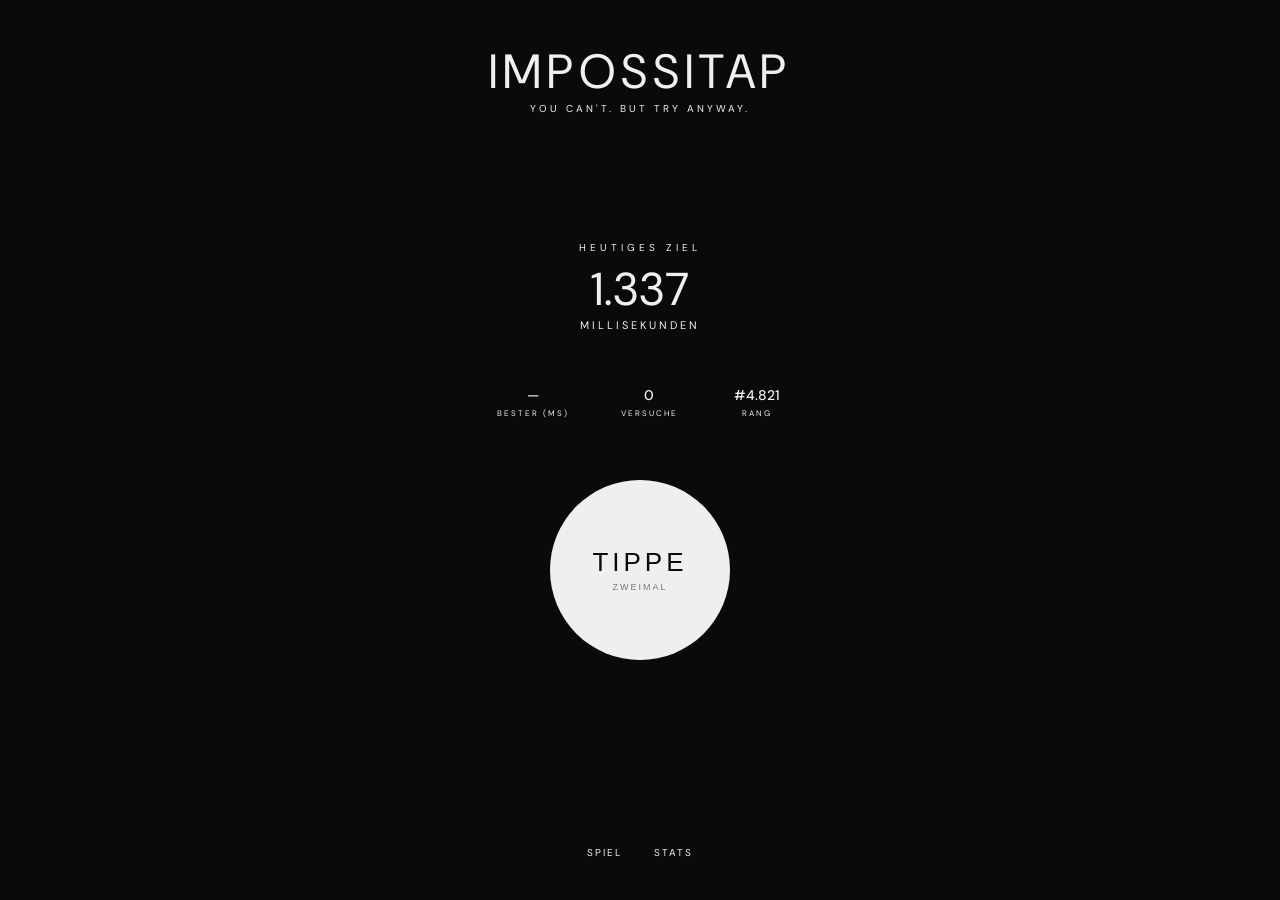
<file: index.html>
<!DOCTYPE html>

<html lang="de">
<head>
<meta charset="UTF-8">
<meta name="viewport" content="width=device-width, initial-scale=1.0, maximum-scale=1.0, user-scalable=no">
<title>ImpossiTap</title>
<link href="https://fonts.googleapis.com/css2?family=DM+Mono:wght@300;400;500&family=Bebas+Neue&family=DM+Sans:wght@300;400;500&display=swap" rel="stylesheet">
<style>
  *, *::before, *::after { box-sizing: border-box; margin: 0; padding: 0; }
  :root {
    --bg: #0a0a0a; --surface: #141414; --border: #222;
    --accent: #c8f55a; --accent2: #f55a5a;
    --text: #f0f0f0; --muted: #555;
    --mono: 'DM Mono', monospace;
    --display: 'Bebas Neue', cursive;
    --body: 'DM Sans', sans-serif;
  }
  html, body {
    width: 100%; height: 100%;
    background: var(--bg); color: var(--text);
    font-family: var(--body); overflow: hidden;
    -webkit-tap-highlight-color: transparent; user-select: none;
  }
  .screen {
    position: absolute; inset: 0;
    display: flex; flex-direction: column;
    align-items: center; justify-content: center;
    opacity: 0; pointer-events: none;
    transition: opacity 0.4s ease; padding: 32px 24px;
  }
  .screen.active { opacity: 1; pointer-events: all; }

/* HOME */
.home-header { position: absolute; top: 48px; left: 0; right: 0; text-align: center; }
.app-name { font-family: var(–display); font-size: 48px; letter-spacing: 6px; line-height: 1; }
.app-tagline { font-family: var(–mono); font-size: 10px; color: var(–muted); letter-spacing: 3px; margin-top: 6px; text-transform: uppercase; }

.target-display { text-align: center; margin-bottom: 40px; }
.target-label { font-family: var(–mono); font-size: 10px; color: var(–muted); letter-spacing: 4px; text-transform: uppercase; margin-bottom: 12px; }
.target-time { font-family: var(–display); font-size: 46px; color: var(–accent); line-height: 1; letter-spacing: 1px; }
.target-unit { font-family: var(–mono); font-size: 11px; color: var(–muted); letter-spacing: 3px; margin-top: 6px; text-transform: uppercase; }

.home-stats { display: flex; gap: 16px; margin-bottom: 48px; }
.stat-box { background: var(–surface); border: 1px solid var(–border); padding: 14px 18px; text-align: center; min-width: 90px; }
.stat-val { font-family: var(–mono); font-size: 14px; color: var(–text); font-weight: 500; }
.stat-lbl { font-family: var(–mono); font-size: 8px; color: var(–muted); letter-spacing: 2px; text-transform: uppercase; margin-top: 4px; }

.play-btn {
width: 180px; height: 180px; border-radius: 50%;
background: var(–accent); border: none; cursor: pointer;
display: flex; flex-direction: column; align-items: center; justify-content: center; gap: 4px;
transition: transform 0.15s ease; animation: pulse 3s ease-in-out infinite;
}
.play-btn:active { transform: scale(0.95); }
.play-btn-text { font-family: var(–display); font-size: 26px; color: #0a0a0a; letter-spacing: 4px; }
.play-btn-sub { font-family: var(–mono); font-size: 9px; color: rgba(0,0,0,0.5); letter-spacing: 2px; text-transform: uppercase; }
@keyframes pulse {
0%,100% { box-shadow: 0 0 60px rgba(200,245,90,0.2); }
50% { box-shadow: 0 0 100px rgba(200,245,90,0.45); }
}

.nav-tabs { position: absolute; bottom: 32px; display: flex; gap: 32px; }
.nav-tab { font-family: var(–mono); font-size: 10px; letter-spacing: 2px; color: var(–muted); cursor: pointer; text-transform: uppercase; padding: 8px 0; border-bottom: 1px solid transparent; transition: color 0.2s, border-color 0.2s; }
.nav-tab.active-tab { color: var(–accent); border-color: var(–accent); }

/* GAME */
#game { background: #000; cursor: pointer; }
.game-instruction { font-family: var(–mono); font-size: 11px; letter-spacing: 4px; color: var(–muted); text-transform: uppercase; margin-bottom: 24px; }
.timer-display { font-family: var(–display); font-size: 64px; color: var(–text); line-height: 1; transition: color 0.1s; text-align: center; letter-spacing: 1px; }
.timer-display.running { color: var(–accent); }
.timer-unit { font-family: var(–mono); font-size: 10px; color: var(–muted); letter-spacing: 3px; text-transform: uppercase; margin-top: 8px; text-align: center; }
.game-target-hint { font-family: var(–mono); font-size: 10px; color: var(–muted); letter-spacing: 2px; margin-top: 28px; }
.tap-rings { position: absolute; inset: 0; pointer-events: none; overflow: hidden; }
.ring {
position: absolute; border-radius: 50%; border: 1px solid var(–accent);
opacity: 0; transform: translate(-50%,-50%) scale(0);
animation: ringOut 0.8s ease-out forwards;
}
@keyframes ringOut {
0% { opacity: 0.6; transform: translate(-50%,-50%) scale(0); }
100% { opacity: 0; transform: translate(-50%,-50%) scale(4); }
}

/* RESULT */
#result { background: var(–bg); gap: 0; }
.result-header { font-family: var(–mono); font-size: 10px; letter-spacing: 4px; color: var(–muted); text-transform: uppercase; margin-bottom: 20px; }
.result-grade { font-family: var(–display); font-size: 60px; letter-spacing: 4px; margin-bottom: 6px; text-align: center; }
.result-grade.legendary { color: var(–accent); }
.result-grade.good { color: #5af5c8; }
.result-grade.ok { color: #f5c85a; }
.result-grade.bad { color: var(–accent2); }
.result-emoji { font-size: 28px; margin-bottom: 24px; }

.result-comparison { display: flex; align-items: center; gap: 16px; margin-bottom: 28px; width: 100%; max-width: 340px; }
.res-col { flex: 1; text-align: center; background: var(–surface); border: 1px solid var(–border); padding: 14px 8px; }
.res-col-label { font-family: var(–mono); font-size: 8px; color: var(–muted); letter-spacing: 2px; text-transform: uppercase; margin-bottom: 6px; }
.res-col-val { font-family: var(–display); font-size: 22px; letter-spacing: 1px; }
.res-col-unit { font-family: var(–mono); font-size: 8px; color: var(–muted); letter-spacing: 1px; margin-top: 2px; }
.res-col-val.highlight { color: var(–accent); }
.res-vs { font-family: var(–mono); font-size: 11px; color: var(–muted); flex-shrink: 0; }

.deviation-bar { width: 100%; max-width: 340px; margin-bottom: 24px; }
.dev-label { font-family: var(–mono); font-size: 8px; color: var(–muted); letter-spacing: 1px; text-transform: uppercase; margin-bottom: 8px; display: flex; justify-content: space-between; }
.dev-track { height: 4px; background: var(–border); position: relative; }
.dev-mark { position: absolute; top: -6px; width: 2px; height: 16px; background: var(–muted); left: 50%; transform: translateX(-50%); }
.dev-indicator { position: absolute; top: -8px; width: 20px; height: 20px; border-radius: 50%; background: var(–accent); transform: translateX(-50%); transition: left 0.6s cubic-bezier(0.34,1.56,0.64,1); left: 50%; }

.result-rank { font-family: var(–mono); font-size: 11px; color: var(–muted); margin-bottom: 28px; text-align: center; }
.result-rank span { color: var(–text); }

.result-btns { display: flex; gap: 12px; width: 100%; max-width: 340px; }
.btn-primary { flex: 2; background: var(–accent); color: #000; border: none; padding: 18px; font-family: var(–display); font-size: 20px; letter-spacing: 3px; cursor: pointer; }
.btn-primary:active { opacity: 0.8; }
.btn-secondary { flex: 1; background: transparent; color: var(–text); border: 1px solid var(–border); padding: 18px; font-family: var(–mono); font-size: 10px; letter-spacing: 2px; cursor: pointer; text-transform: uppercase; }
.btn-secondary:active { border-color: var(–accent); }

/* STATS */
#stats { background: var(–bg); padding-top: 80px; }
.stats-title { font-family: var(–display); font-size: 40px; letter-spacing: 4px; margin-bottom: 28px; align-self: flex-start; padding-left: 4px; }
.stats-grid { display: grid; grid-template-columns: 1fr 1fr; gap: 12px; width: 100%; max-width: 360px; margin-bottom: 28px; }
.stats-card { background: var(–surface); border: 1px solid var(–border); padding: 18px 16px; }
.stats-card-val { font-family: var(–display); font-size: 28px; color: var(–accent); letter-spacing: 1px; }
.stats-card-lbl { font-family: var(–mono); font-size: 9px; color: var(–muted); letter-spacing: 2px; text-transform: uppercase; margin-top: 4px; }
.chart-container { width: 100%; max-width: 360px; background: var(–surface); border: 1px solid var(–border); padding: 20px; margin-bottom: 24px; }
.chart-title { font-family: var(–mono); font-size: 9px; color: var(–muted); letter-spacing: 3px; text-transform: uppercase; margin-bottom: 16px; }
.chart-svg { width: 100%; overflow: visible; }
.back-btn { font-family: var(–mono); font-size: 10px; letter-spacing: 3px; color: var(–muted); cursor: pointer; text-transform: uppercase; background: none; border: none; padding: 8px; position: absolute; top: 48px; left: 24px; }

body::after {
content: ‘’; position: fixed; inset: 0;
background-image: url(“data:image/svg+xml,%3Csvg viewBox=‘0 0 256 256’ xmlns=‘http://www.w3.org/2000/svg’%3E%3Cfilter id=‘noise’%3E%3CfeTurbulence type=‘fractalNoise’ baseFrequency=‘0.9’ numOctaves=‘4’ stitchTiles=‘stitch’/%3E%3C/filter%3E%3Crect width=‘100%25’ height=‘100%25’ filter=‘url(%23noise)’ opacity=‘0.04’/%3E%3C/svg%3E”);
pointer-events: none; opacity: 0.4; z-index: 999;
}
</style>

</head>
<body>

<!-- HOME -->

<div class="screen active" id="home">
  <div class="home-header">
    <div class="app-name">IMPOSSITAP</div>
    <div class="app-tagline">You can't. But try anyway.</div>
  </div>
  <div class="target-display">
    <div class="target-label">Heutiges Ziel</div>
    <div class="target-time">1.337</div>
    <div class="target-unit">Millisekunden</div>
  </div>
  <div class="home-stats">
    <div class="stat-box">
      <div class="stat-val" id="best-stat">—</div>
      <div class="stat-lbl">Bester (ms)</div>
    </div>
    <div class="stat-box">
      <div class="stat-val" id="tries-stat">0</div>
      <div class="stat-lbl">Versuche</div>
    </div>
    <div class="stat-box">
      <div class="stat-val">#4.821</div>
      <div class="stat-lbl">Rang</div>
    </div>
  </div>
  <button class="play-btn" onclick="showScreen('game'); startGame()">
    <div class="play-btn-text">TIPPE</div>
    <div class="play-btn-sub">zweimal</div>
  </button>
  <div class="nav-tabs">
    <div class="nav-tab active-tab" onclick="showScreen('home')">Spiel</div>
    <div class="nav-tab" onclick="showScreen('stats')">Stats</div>
  </div>
</div>

<!-- GAME -->

<div class="screen" id="game" onclick="handleGameTap(event)">
  <div class="tap-rings" id="rings"></div>
  <div class="game-instruction" id="game-instruction">Tippe zum Starten</div>
  <div class="timer-display" id="timer-display">0</div>
  <div class="timer-unit">Millisekunden</div>
  <div class="game-target-hint">Ziel: 1.337 ms</div>
</div>

<!-- RESULT -->

<div class="screen" id="result">
  <div class="result-header">Ergebnis</div>
  <div class="result-grade" id="result-grade">UNMÖGLICH</div>
  <div class="result-emoji" id="result-emoji">🏆</div>
  <div class="result-comparison">
    <div class="res-col">
      <div class="res-col-label">Deine Zeit</div>
      <div class="res-col-val highlight" id="your-time">—</div>
      <div class="res-col-unit">ns</div>
    </div>
    <div class="res-vs">vs</div>
    <div class="res-col">
      <div class="res-col-label">Ziel</div>
      <div class="res-col-val">1.337</div>
      <div class="res-col-unit">ns</div>
    </div>
  </div>
  <div class="deviation-bar">
    <div class="dev-label">
      <span>Zu früh</span>
      <span id="dev-text">—</span>
      <span>Zu spät</span>
    </div>
    <div class="dev-track">
      <div class="dev-mark"></div>
      <div class="dev-indicator" id="dev-indicator"></div>
    </div>
  </div>
  <div class="result-rank">Besser als <span id="rank-pct">—</span> der Welt heute</div>
  <div class="result-btns">
    <button class="btn-primary" onclick="showScreen('game'); startGame()">NOCHMAL</button>
    <button class="btn-secondary" onclick="showScreen('home')">Home</button>
  </div>
</div>

<!-- STATS -->

<div class="screen" id="stats">
  <button class="back-btn" onclick="showScreen('home')">← Zurück</button>
  <div class="stats-title">DEINE STATS</div>
  <div class="stats-grid">
    <div class="stats-card">
      <div class="stats-card-val" id="stat-best">—</div>
      <div class="stats-card-lbl">Bester heute</div>
    </div>
    <div class="stats-card">
      <div class="stats-card-val" id="stat-tries2">0</div>
      <div class="stats-card-lbl">Versuche heute</div>
    </div>
    <div class="stats-card">
      <div class="stats-card-val">#4.821</div>
      <div class="stats-card-lbl">Weltrang</div>
    </div>
    <div class="stats-card">
      <div class="stats-card-val">7</div>
      <div class="stats-card-lbl">Tage Streak 🔥</div>
    </div>
  </div>
  <div class="chart-container">
    <div class="chart-title">Abweichung – letzte Versuche (ms)</div>
    <svg class="chart-svg" height="80" viewBox="0 0 320 80" id="chart-svg"></svg>
  </div>
</div>

<script>
  const TARGET_MS = 1337;

  let gameState = 'idle';
  let startTime = null;
  let timerRAF = null;
  let tries = 0;
  let bestDev = null;
  let history = [];

  function fmt(ns) {
    return Math.round(ns).toLocaleString('de-DE');
  }

  function showScreen(id) {
    document.querySelectorAll('.screen').forEach(s => s.classList.remove('active'));
    document.getElementById(id).classList.add('active');
    if (id === 'stats') renderStats();
  }

  function startGame() {
    gameState = 'idle';
    startTime = null;
    if (timerRAF) cancelAnimationFrame(timerRAF);
    document.getElementById('timer-display').textContent = '0';
    document.getElementById('timer-display').classList.remove('running');
    document.getElementById('game-instruction').textContent = 'Tippe zum Starten';
    document.getElementById('rings').innerHTML = '';
  }

  function handleGameTap(e) {
    spawnRing(e.clientX, e.clientY);
    if (gameState === 'idle') {
      gameState = 'running';
      startTime = performance.now();
      document.getElementById('game-instruction').textContent = 'Jetzt nochmal tippen!';
      document.getElementById('timer-display').classList.add('running');
      (function tick() {
        if (gameState !== 'running') return;
        const ms = Math.round(performance.now() - startTime);
        document.getElementById('timer-display').textContent = fmt(ms);
        timerRAF = requestAnimationFrame(tick);
      })();
    } else if (gameState === 'running') {
      gameState = 'done';
      cancelAnimationFrame(timerRAF);
      const ms = Math.round(performance.now() - startTime);
      document.getElementById('timer-display').textContent = fmt(ms);
      document.getElementById('timer-display').classList.remove('running');
      tries++;
      history.push(ms);
      const dev = ms - TARGET_MS;
      if (bestDev === null || Math.abs(dev) < Math.abs(bestDev)) bestDev = dev;
      showResult(ms, dev);
    }
  }

  function spawnRing(x, y) {
    const r = document.createElement('div');
    r.className = 'ring';
    r.style.cssText = 'left:' + x + 'px;top:' + y + 'px;width:80px;height:80px';
    document.getElementById('rings').appendChild(r);
    setTimeout(() => r.remove(), 900);
  }

  function showResult(ms, dev) {
    const absMs = Math.abs(dev);
    let grade, emoji, cls;
    if (absMs <= 20)       { grade = 'UNMÖGLICH'; emoji = '🏆'; cls = 'legendary'; }
    else if (absMs <= 80)  { grade = 'STARK';     emoji = '🔥'; cls = 'good'; }
    else if (absMs <= 200) { grade = 'SOLIDE';    emoji = '👍'; cls = 'ok'; }
    else                   { grade = 'ÜBEN';      emoji = '😬'; cls = 'bad'; }

    document.getElementById('result-grade').textContent = grade;
    document.getElementById('result-grade').className = 'result-grade ' + cls;
    document.getElementById('result-emoji').textContent = emoji;
    document.getElementById('your-time').textContent = fmt(ms);

    const sign = dev >= 0 ? '+' : '';
    document.getElementById('dev-text').textContent = sign + fmt(dev) + ' ms';

    const pct = Math.min(Math.max(0.5 + dev / (TARGET_MS * 0.4), 0.04), 0.96);
    setTimeout(() => { document.getElementById('dev-indicator').style.left = (pct * 100) + '%'; }, 100);

    const rankPct = Math.max(10, Math.min(99, Math.round(99 - absMs / 5)));
    document.getElementById('rank-pct').textContent = rankPct + '%';

    document.getElementById('tries-stat').textContent = tries;
    if (bestDev !== null) {
      document.getElementById('best-stat').textContent = fmt(TARGET_MS + bestDev);
    }

    setTimeout(() => showScreen('result'), 300);
  }

  function renderStats() {
    document.getElementById('stat-tries2').textContent = tries;
    document.getElementById('stat-best').textContent = bestDev !== null
      ? fmt(TARGET_MS + bestDev) + ' ms' : '—';

    const mockNs = history.length > 0 ? history : [
      1450000, 1280000, 1380000,
      1330000, 1350000, 1340000,
      1337500, 1338200
    ];
    const w = 320, h = 80, pad = 20;
    const devs = mockNs.map(v => Math.abs(v - TARGET_MS));
    const maxD = Math.max.apply(null, devs.concat([50]));
    const pts = devs.map(function(d, i) {
      return [
        pad + (i / (devs.length - 1)) * (w - pad * 2),
        h - pad - (d / maxD) * (h - pad * 2)
      ];
    });
    const pathD = pts.map((p, i) => (i === 0 ? 'M' : 'L') + p[0] + ',' + p[1]).join(' ');
    const areaD = pathD + ' L' + pts[pts.length-1][0] + ',' + h + ' L' + pts[0][0] + ',' + h + ' Z';
    const circles = pts.map(p => '<circle cx="' + p[0] + '" cy="' + p[1] + '" r="3" fill="#c8f55a"/>').join('');

    document.getElementById('chart-svg').innerHTML =
      '<defs><linearGradient id="g" x1="0" y1="0" x2="0" y2="1">' +
      '<stop offset="0%" stop-color="#c8f55a" stop-opacity="0.3"/>' +
      '<stop offset="100%" stop-color="#c8f55a" stop-opacity="0"/>' +
      '</linearGradient></defs>' +
      '<path d="' + areaD + '" fill="url(#g)"/>' +
      '<path d="' + pathD + '" fill="none" stroke="#c8f55a" stroke-width="2" stroke-linecap="round" stroke-linejoin="round"/>' +
      circles +
      '<line x1="' + pad + '" y1="' + (h-pad) + '" x2="' + (w-pad) + '" y2="' + (h-pad) + '" stroke="#222" stroke-width="1"/>';
  }
</script>

</body>
</html>
</file>
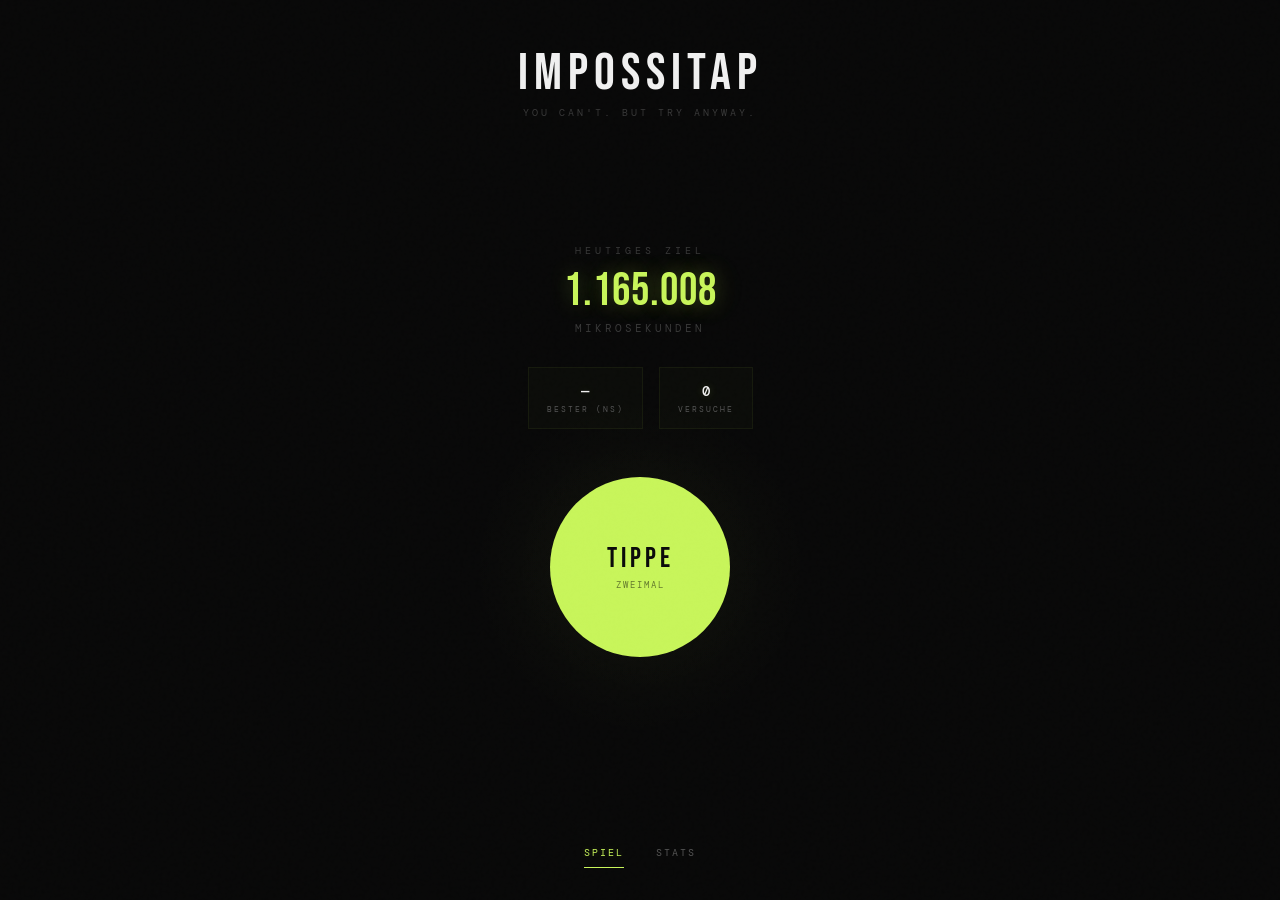
<file: docs/index.html>
<!DOCTYPE html>
<html lang="de">
<head>
<meta charset="UTF-8">
<meta name="viewport" content="width=device-width, initial-scale=1.0, maximum-scale=1.0, user-scalable=no">
<title>ImpossiTap</title>
<link href="https://fonts.googleapis.com/css2?family=DM+Mono:wght@300;400;500&family=Bebas+Neue&family=DM+Sans:wght@300;400;500&display=swap" rel="stylesheet">
<style>
  *, *::before, *::after { box-sizing: border-box; margin: 0; padding: 0; }
  :root {
    --bg: #080808; --bg2: #0a0a0a; --surface: #141414; --border: #222;
    --accent: #c8f55a;
    --text: #f0f0f0; --muted: #555; --dim: #383838;
    --mono: 'DM Mono', monospace;
    --display: 'Bebas Neue', cursive;
  }
  html, body {
    width: 100%; height: 100%;
    background: var(--bg); color: var(--text);
    font-family: var(--mono); overflow: hidden;
    -webkit-tap-highlight-color: transparent; user-select: none;
  }
  .screen {
    position: absolute; inset: 0;
    display: flex; flex-direction: column;
    align-items: center; justify-content: center;
    opacity: 0; pointer-events: none;
    transition: opacity 0.4s ease; padding: 32px 24px;
  }
  .screen.active { opacity: 1; pointer-events: all; }

/* ── HOME ── */
.home-header { position: absolute; top: 48px; left: 0; right: 0; text-align: center; }
.app-name { font-family: var(--display); font-size: 52px; letter-spacing: 6px; line-height: 1; color: var(--text); }
.app-tagline { font-family: var(--mono); font-size: 10px; color: var(--dim); letter-spacing: 3px; margin-top: 6px; text-transform: uppercase; }

.target-display { text-align: center; margin-bottom: 32px; }
.target-label { font-family: var(--mono); font-size: 10px; color: var(--dim); letter-spacing: 4px; text-transform: uppercase; margin-bottom: 12px; }
.target-time {
  font-family: var(--display); font-size: 46px; color: var(--accent); line-height: 1; letter-spacing: 1px;
  text-shadow: 0 0 20px rgba(200,245,90,0.28), 0 0 50px rgba(200,245,90,0.10);
}
.target-unit { font-family: var(--mono); font-size: 11px; color: var(--dim); letter-spacing: 3px; margin-top: 6px; text-transform: uppercase; }

.home-stats { display: flex; gap: 16px; margin-bottom: 48px; }
.stat-box {
  background: rgba(200,245,90,0.016); border: 1px solid rgba(200,245,90,0.059);
  padding: 14px 18px; text-align: center; min-width: 90px;
}
.stat-val { font-family: var(--mono); font-size: 14px; color: var(--text); font-weight: 500; text-shadow: 0 0 8px rgba(200,245,90,0.18); }
.stat-lbl { font-family: var(--mono); font-size: 8px; color: var(--muted); letter-spacing: 2px; text-transform: uppercase; margin-top: 4px; }

.play-wrap { position: relative; width: 180px; height: 180px; }
.play-wrap::before {
  content: ''; position: absolute; width: 340px; height: 340px;
  top: 50%; left: 50%; transform: translate(-50%,-50%);
  border-radius: 50%; pointer-events: none;
  background: radial-gradient(circle, rgba(200,245,90,0.04) 0%, transparent 70%);
}
.play-wrap::after {
  content: ''; position: absolute; width: 260px; height: 260px;
  top: 50%; left: 50%; transform: translate(-50%,-50%);
  border-radius: 50%; pointer-events: none;
  background: radial-gradient(circle, rgba(200,245,90,0.024) 0%, transparent 70%);
}
.play-btn {
  position: relative; z-index: 1;
  width: 180px; height: 180px; border-radius: 50%;
  background: var(--accent); border: none; cursor: pointer;
  display: flex; flex-direction: column; align-items: center; justify-content: center; gap: 4px;
  transition: transform 0.15s ease; animation: btnPulse 3s ease-in-out infinite;
}
.play-btn:active { transform: scale(0.95); }
.play-btn-text { font-family: var(--display); font-size: 28px; color: #0a0a0a; letter-spacing: 4px; }
.play-btn-sub { font-family: var(--mono); font-size: 9px; color: rgba(0,0,0,0.5); letter-spacing: 2px; text-transform: uppercase; }
@keyframes btnPulse {
  0%,100% { box-shadow: 0 0 0 1px rgba(200,245,90,0.12), 0 0 25px rgba(200,245,90,0.11), 0 0 60px rgba(200,245,90,0.05); }
  50%      { box-shadow: 0 0 0 1px rgba(200,245,90,0.12), 0 0 25px rgba(200,245,90,0.25), 0 0 60px rgba(200,245,90,0.11); }
}

.nav-tabs { position: absolute; bottom: 32px; display: flex; gap: 32px; }
.nav-tab { font-family: var(--mono); font-size: 10px; letter-spacing: 2px; color: var(--muted); cursor: pointer; text-transform: uppercase; padding: 8px 0; border-bottom: 1px solid transparent; transition: color 0.2s, border-color 0.2s; }
.nav-tab.active-tab { color: var(--accent); border-color: var(--accent); text-shadow: 0 0 6px rgba(200,245,90,0.2); }

/* ── GAME ── */
#game { background: #000; cursor: pointer; }
.game-instruction { font-family: var(--mono); font-size: 11px; letter-spacing: 4px; color: var(--muted); text-transform: uppercase; margin-bottom: 24px; }
.timer-display { font-family: var(--display); font-size: 64px; color: var(--text); line-height: 1; transition: color 0.1s; text-align: center; letter-spacing: 1px; }
.timer-display.running { color: var(--accent); }
.timer-unit { font-family: var(--mono); font-size: 10px; color: var(--muted); letter-spacing: 3px; text-transform: uppercase; margin-top: 8px; text-align: center; }
.game-target-hint { font-family: var(--mono); font-size: 10px; color: #444; letter-spacing: 2px; margin-top: 28px; }
.tap-rings { position: absolute; inset: 0; pointer-events: none; overflow: hidden; }
.ring {
  position: absolute; border-radius: 50%; border: 1px solid var(--accent);
  opacity: 0; transform: translate(-50%,-50%) scale(0);
  animation: ringOut 0.8s ease-out forwards;
}
@keyframes ringOut {
  0%   { opacity: 0.6; transform: translate(-50%,-50%) scale(0); }
  100% { opacity: 0;   transform: translate(-50%,-50%) scale(4); }
}

/* ── RESULT ── */
#result { background: var(--bg2); gap: 0; }
.result-header { font-family: var(--mono); font-size: 10px; letter-spacing: 4px; color: var(--muted); text-transform: uppercase; margin-bottom: 20px; }
.result-grade { font-family: var(--display); font-size: 60px; letter-spacing: 4px; margin-bottom: 6px; text-align: center; line-height: 1; }
.result-grade.legendary { color: var(--accent); }
.result-grade.good      { color: #5af5c8; }
.result-grade.ok        { color: #f5c85a; }
.result-grade.bad       { color: #f55a5a; }
.result-emoji { font-size: 28px; margin-bottom: 24px; }

.result-comparison { display: flex; align-items: center; gap: 16px; margin-bottom: 28px; width: 100%; max-width: 340px; }
.res-col { flex: 1; text-align: center; background: var(--surface); border: 1px solid var(--border); padding: 14px 8px; }
.res-col-label { font-family: var(--mono); font-size: 8px; color: var(--muted); letter-spacing: 2px; text-transform: uppercase; margin-bottom: 6px; }
.res-col-val { font-family: var(--display); font-size: 22px; letter-spacing: 1px; color: var(--text); }
.res-col-val.highlight { color: var(--accent); }
.res-col-unit { font-family: var(--mono); font-size: 8px; color: var(--muted); letter-spacing: 1px; margin-top: 2px; }
.res-vs { font-family: var(--mono); font-size: 11px; color: var(--muted); flex-shrink: 0; }

.deviation-bar { width: 100%; max-width: 340px; margin-bottom: 24px; }
.dev-label { font-family: var(--mono); font-size: 8px; color: var(--muted); text-transform: uppercase; margin-bottom: 8px; display: flex; justify-content: space-between; }
.dev-track { height: 4px; background: var(--border); position: relative; }
.dev-mark { position: absolute; top: -6px; width: 2px; height: 16px; background: var(--muted); left: 50%; transform: translateX(-50%); }
.dev-indicator { position: absolute; top: -8px; width: 20px; height: 20px; border-radius: 50%; background: var(--accent); transform: translateX(-50%); transition: left 0.8s cubic-bezier(0.34,1.56,0.64,1); left: 50%; }

.result-rank { font-family: var(--mono); font-size: 11px; color: var(--muted); margin-bottom: 28px; text-align: center; }
.result-btns { display: flex; gap: 12px; width: 100%; max-width: 340px; }
.btn-primary { flex: 2; background: var(--accent); color: #000; border: none; padding: 18px; font-family: var(--display); font-size: 20px; letter-spacing: 3px; cursor: pointer; }
.btn-primary:active { opacity: 0.8; }
.btn-secondary { flex: 1; background: transparent; color: var(--text); border: 1px solid var(--border); padding: 18px; font-family: var(--mono); font-size: 10px; letter-spacing: 2px; cursor: pointer; text-transform: uppercase; }
.btn-secondary:active { border-color: var(--accent); }

/* ── STATS ── */
#stats { background: var(--bg2); justify-content: flex-start; padding-top: 0; overflow-y: auto; }
.stats-inner { width: 100%; max-width: 360px; padding: 96px 0 32px; }
.stats-title { font-family: var(--display); font-size: 40px; letter-spacing: 4px; margin-bottom: 28px; color: var(--text); line-height: 1; }
.stats-grid { display: grid; grid-template-columns: 1fr 1fr; gap: 12px; margin-bottom: 28px; }
.stats-card { background: var(--surface); border: 1px solid var(--border); padding: 16px; }
.stats-card-val { font-family: var(--display); font-size: 24px; color: var(--accent); letter-spacing: 1px; }
.stats-card-lbl { font-family: var(--mono); font-size: 8px; color: var(--muted); letter-spacing: 2px; text-transform: uppercase; margin-top: 4px; }
.chart-container { background: var(--surface); border: 1px solid var(--border); padding: 20px; }
.chart-title { font-family: var(--mono); font-size: 9px; color: var(--muted); letter-spacing: 3px; text-transform: uppercase; margin-bottom: 16px; }
.chart-empty { font-family: var(--mono); font-size: 10px; color: #444; }
.chart-bars { display: flex; align-items: flex-end; gap: 4px; height: 60px; }
.chart-bar { flex: 1; background: rgba(200,245,90,0.6); border-radius: 2px; min-height: 2px; }
.back-btn { font-family: var(--mono); font-size: 10px; letter-spacing: 3px; color: var(--muted); cursor: pointer; text-transform: uppercase; background: none; border: none; padding: 8px; position: absolute; top: 48px; left: 24px; }

body::after {
  content: ''; position: fixed; inset: 0;
  background-image: url("data:image/svg+xml,%3Csvg viewBox='0 0 256 256' xmlns='http://www.w3.org/2000/svg'%3E%3Cfilter id='noise'%3E%3CfeTurbulence type='fractalNoise' baseFrequency='0.9' numOctaves='4' stitchTiles='stitch'/%3E%3C/filter%3E%3Crect width='100%25' height='100%25' filter='url(%23noise)' opacity='0.04'/%3E%3C/svg%3E");
  pointer-events: none; opacity: 0.4; z-index: 999;
}
</style>
</head>
<body>

<!-- HOME -->
<div class="screen active" id="home">
  <div class="home-header">
    <div class="app-name">IMPOSSITAP</div>
    <div class="app-tagline">YOU CAN'T. BUT TRY ANYWAY.</div>
  </div>
  <div class="target-display">
    <div class="target-label">HEUTIGES ZIEL</div>
    <div class="target-time" id="target-display">—</div>
    <div class="target-unit">MIKROSEKUNDEN</div>
  </div>
  <div class="home-stats">
    <div class="stat-box">
      <div class="stat-val" id="best-stat">—</div>
      <div class="stat-lbl">BESTER (NS)</div>
    </div>
    <div class="stat-box">
      <div class="stat-val" id="tries-stat">0</div>
      <div class="stat-lbl">VERSUCHE</div>
    </div>
  </div>
  <div class="play-wrap">
    <button class="play-btn" onclick="showScreen('game'); startGame()">
      <div class="play-btn-text">TIPPE</div>
      <div class="play-btn-sub">ZWEIMAL</div>
    </button>
  </div>
  <div class="nav-tabs">
    <div class="nav-tab active-tab" onclick="showScreen('home')">SPIEL</div>
    <div class="nav-tab" onclick="showScreen('stats')">STATS</div>
  </div>
</div>

<!-- GAME -->
<div class="screen" id="game" onclick="handleGameTap(event)">
  <div class="tap-rings" id="rings"></div>
  <div class="game-instruction" id="game-instruction">TIPPE ZUM STARTEN</div>
  <div class="timer-display" id="timer-display">0</div>
  <div class="timer-unit">MIKROSEKUNDEN</div>
  <div class="game-target-hint" id="game-target-hint">ZIEL: — μs</div>
</div>

<!-- RESULT -->
<div class="screen" id="result">
  <div class="result-header">ERGEBNIS</div>
  <div class="result-grade" id="result-grade">UNMÖGLICH</div>
  <div class="result-emoji" id="result-emoji">🏆</div>
  <div class="result-comparison">
    <div class="res-col">
      <div class="res-col-label">DEINE ZEIT</div>
      <div class="res-col-val highlight" id="your-time">—</div>
      <div class="res-col-unit">μs</div>
    </div>
    <div class="res-vs">vs</div>
    <div class="res-col">
      <div class="res-col-label">ZIEL</div>
      <div class="res-col-val" id="result-target">—</div>
      <div class="res-col-unit">μs</div>
    </div>
  </div>
  <div class="deviation-bar">
    <div class="dev-label">
      <span>ZU FRÜH</span>
      <span id="dev-text">—</span>
      <span>ZU SPÄT</span>
    </div>
    <div class="dev-track">
      <div class="dev-mark"></div>
      <div class="dev-indicator" id="dev-indicator"></div>
    </div>
  </div>
  <div class="result-rank">Besser als <span id="rank-pct">—</span> der Welt heute</div>
  <div class="result-btns">
    <button class="btn-primary" onclick="showScreen('game'); startGame()">NOCHMAL</button>
    <button class="btn-secondary" onclick="showScreen('home')">HOME</button>
  </div>
</div>

<!-- STATS -->
<div class="screen" id="stats">
  <button class="back-btn" onclick="showScreen('home')">← ZURÜCK</button>
  <div class="stats-inner">
    <div class="stats-title">DEINE STATS</div>
    <div class="stats-grid">
      <div class="stats-card">
        <div class="stats-card-val" id="stat-best">—</div>
        <div class="stats-card-lbl">BESTER HEUTE</div>
      </div>
      <div class="stats-card">
        <div class="stats-card-val" id="stat-tries">0</div>
        <div class="stats-card-lbl">VERSUCHE HEUTE</div>
      </div>
      <div class="stats-card">
        <div class="stats-card-val">7</div>
        <div class="stats-card-lbl">TAGE STREAK 🔥</div>
      </div>
    </div>
    <div class="chart-container">
      <div class="chart-title">ABWEICHUNG – LETZTE VERSUCHE (MS)</div>
      <div id="chart-area"><div class="chart-empty">Noch keine Versuche heute</div></div>
    </div>
  </div>
</div>

<script>
  // Daily target — LCG matching Flutter GameState.targetForDate()
  function getDailyTargetUs() {
    const now = new Date();
    const seed = now.getFullYear() * 10000 + (now.getMonth() + 1) * 100 + now.getDate();
    const hash = ((seed * 1664525 + 1013904223) >>> 0) & 0x7FFFFFFF;
    return 700000 + (hash % 1300000);
  }

  // Number formatting with dot thousands, matching Flutter _formatUs()
  function formatUs(us) {
    const s = String(Math.round(Math.abs(us)));
    const offset = s.length % 3;
    let out = '';
    for (let i = 0; i < s.length; i++) {
      if (i > 0 && (i - offset) % 3 === 0) out += '.';
      out += s[i];
    }
    return out;
  }

  const TARGET_US = getDailyTargetUs();
  let gamePhase = 'idle';
  let startTime = null;
  let timerRAF = null;
  let tries = 0;
  let bestDevUs = null;
  let history = [];

  document.getElementById('target-display').textContent = formatUs(TARGET_US);
  document.getElementById('result-target').textContent = formatUs(TARGET_US);
  document.getElementById('game-target-hint').textContent = 'ZIEL: ' + formatUs(TARGET_US) + ' μs';

  function showScreen(id) {
    document.querySelectorAll('.screen').forEach(s => s.classList.remove('active'));
    document.getElementById(id).classList.add('active');
    if (id === 'stats') renderStats();
  }

  function startGame() {
    gamePhase = 'idle';
    startTime = null;
    if (timerRAF) cancelAnimationFrame(timerRAF);
    document.getElementById('timer-display').textContent = '0';
    document.getElementById('timer-display').classList.remove('running');
    document.getElementById('game-instruction').textContent = 'TIPPE ZUM STARTEN';
    document.getElementById('rings').innerHTML = '';
  }

  function handleGameTap(e) {
    spawnRing(e.clientX, e.clientY);
    if (gamePhase === 'idle') {
      gamePhase = 'running';
      startTime = performance.now();
      document.getElementById('game-instruction').textContent = 'JETZT NOCHMAL!';
      document.getElementById('timer-display').classList.add('running');
      (function tick() {
        if (gamePhase !== 'running') return;
        const us = Math.round((performance.now() - startTime) * 1000);
        document.getElementById('timer-display').textContent = formatUs(us);
        timerRAF = requestAnimationFrame(tick);
      })();
    } else if (gamePhase === 'running') {
      gamePhase = 'done';
      cancelAnimationFrame(timerRAF);
      const us = Math.round((performance.now() - startTime) * 1000);
      document.getElementById('timer-display').textContent = formatUs(us);
      document.getElementById('timer-display').classList.remove('running');
      tries++;
      const devUs = us - TARGET_US;
      history.push(devUs);
      if (bestDevUs === null || Math.abs(devUs) < Math.abs(bestDevUs)) bestDevUs = devUs;
      document.getElementById('tries-stat').textContent = tries;
      document.getElementById('best-stat').textContent = formatUs(TARGET_US + bestDevUs);
      setTimeout(() => showResult(us, devUs), 300);
    }
  }

  function spawnRing(x, y) {
    const r = document.createElement('div');
    r.className = 'ring';
    r.style.cssText = 'left:' + x + 'px;top:' + y + 'px;width:80px;height:80px';
    document.getElementById('rings').appendChild(r);
    setTimeout(() => r.remove(), 900);
  }

  function showResult(us, devUs) {
    const absMs = Math.abs(devUs) / 1000;
    let grade, emoji, cls;
    if      (absMs <= 20)  { grade = 'UNMÖGLICH'; emoji = '🏆'; cls = 'legendary'; }
    else if (absMs <= 80)  { grade = 'STARK';     emoji = '🔥'; cls = 'good'; }
    else if (absMs <= 200) { grade = 'SOLIDE';    emoji = '👍'; cls = 'ok'; }
    else                   { grade = 'ÜBEN';      emoji = '😬'; cls = 'bad'; }

    document.getElementById('result-grade').textContent = grade;
    document.getElementById('result-grade').className = 'result-grade ' + cls;
    document.getElementById('result-emoji').textContent = emoji;
    document.getElementById('your-time').textContent = formatUs(us);

    const sign = devUs >= 0 ? '+' : '-';
    document.getElementById('dev-text').textContent = sign + formatUs(Math.abs(devUs)) + ' NS';

    const pct = Math.min(Math.max(0.5 + devUs / (TARGET_US * 0.4), 0.04), 0.96);
    setTimeout(() => { document.getElementById('dev-indicator').style.left = (pct * 100) + '%'; }, 100);

    const rankPct = Math.max(10, Math.min(99, Math.round(99 - absMs / 5)));
    document.getElementById('rank-pct').textContent = rankPct + '%';

    showScreen('result');
  }

  function renderStats() {
    document.getElementById('stat-tries').textContent = tries;
    document.getElementById('stat-best').textContent =
      bestDevUs !== null ? formatUs(TARGET_US + bestDevUs) : '—';

    const area = document.getElementById('chart-area');
    if (history.length === 0) {
      area.innerHTML = '<div class="chart-empty">Noch keine Versuche heute</div>';
      return;
    }
    const display = history.length > 20 ? history.slice(-20) : history;
    const absDevs = display.map(d => Math.abs(d));
    const maxVal = Math.max(...absDevs, 1);
    const bars = absDevs
      .map(d => '<div class="chart-bar" style="height:' + Math.max(Math.round((d / maxVal) * 60), 2) + 'px"></div>')
      .join('');
    area.innerHTML = '<div class="chart-bars">' + bars + '</div>';
  }
</script>

</body>
</html>
</file>
